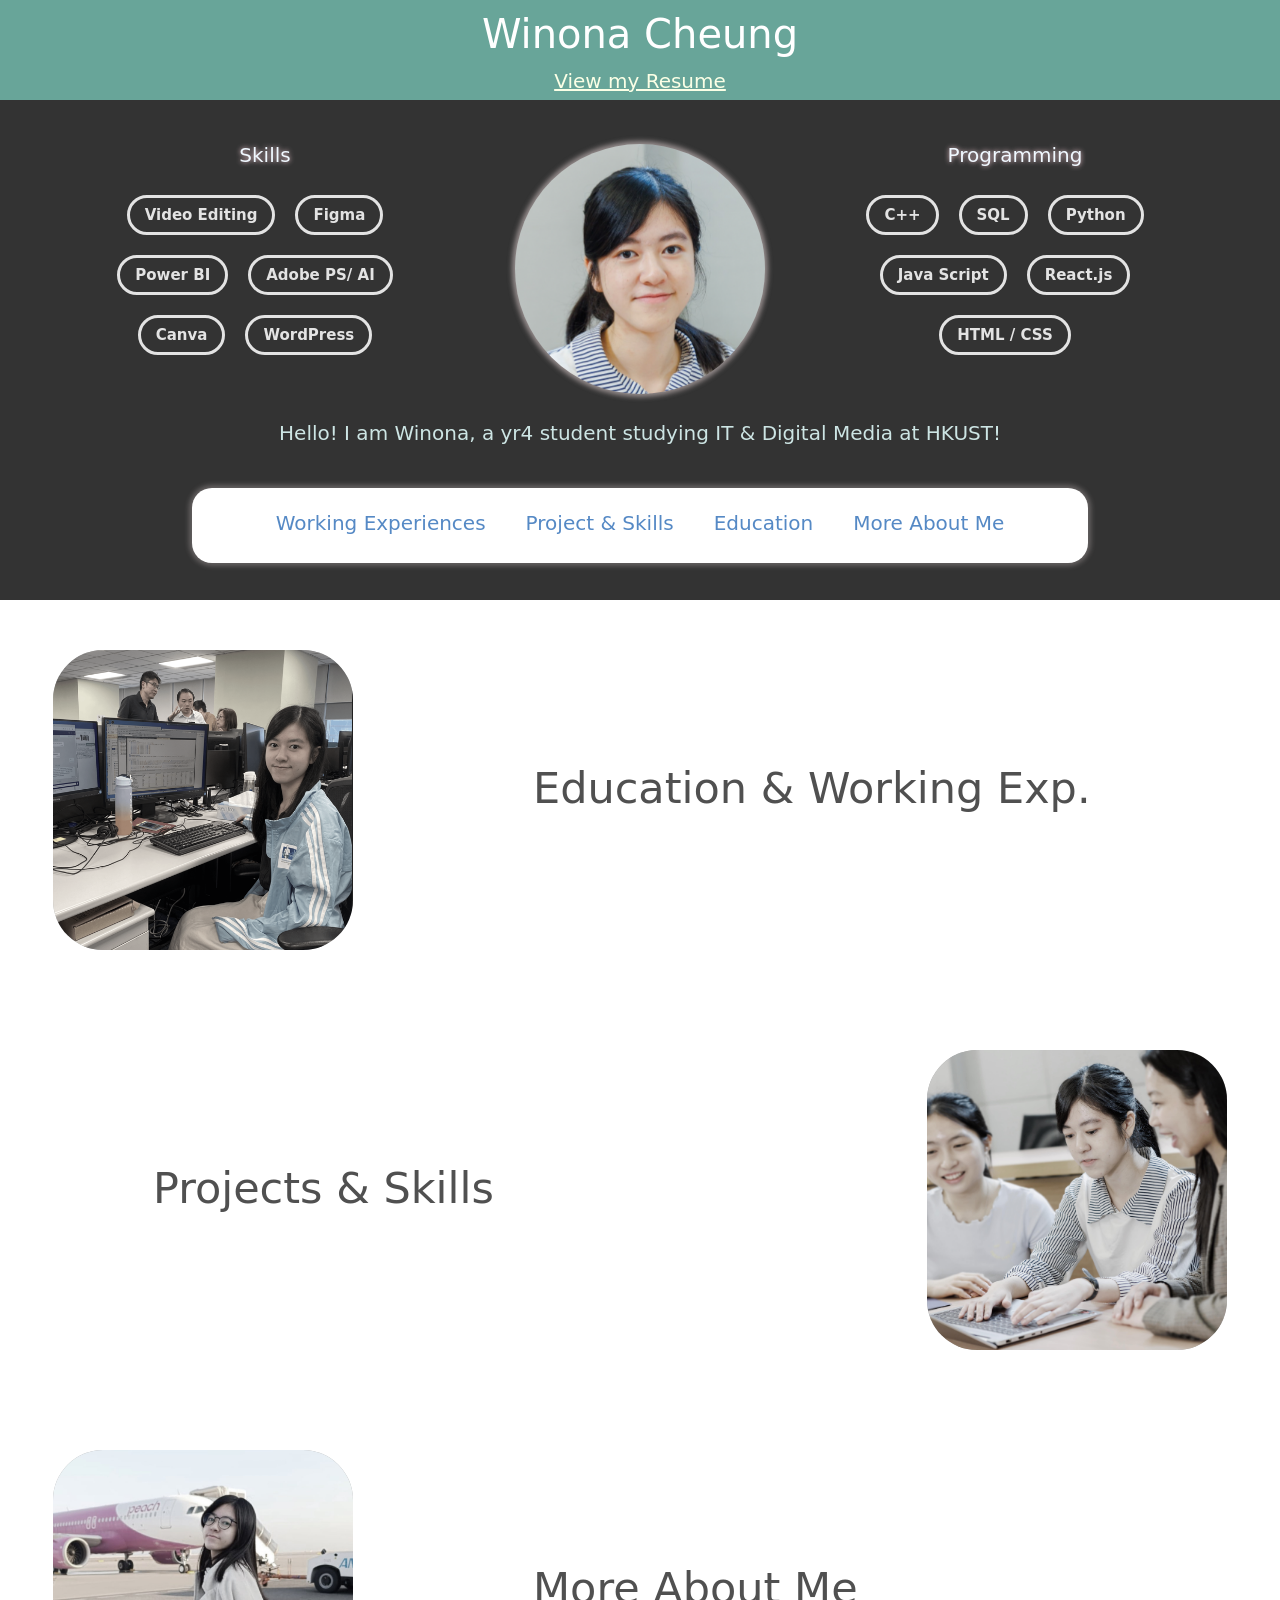
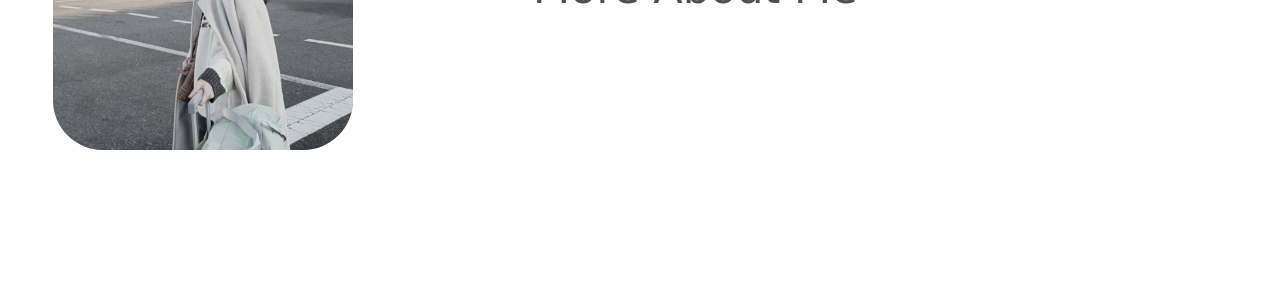
<file: index.html>
<!DOCTYPE html>
<html>
<head>
<title>Winona Cheung</title>
<meta charset="UTF-8">
<meta name="viewport" content="width=device-width, initial-scale=1">
<link rel="stylesheet" href="style.css">

<link href="https://cdn.jsdelivr.net/npm/bootstrap@5.3.3/dist/css/bootstrap.min.css" rel="stylesheet" integrity="sha384-QWTKZyjpPEjISv5WaRU9OFeRpok6YctnYmDr5pNlyT2bRjXh0JMhjY6hW+ALEwIH" crossorigin="anonymous">

</head>
<body>
  <div class="header">
    <h1>Winona Cheung</h1>
    <h4><a href="./images/Resume.pdf" target="_blank">View my Resume</a></h4>
    
</div>
<div class="homePage">

  <div class="main">
 
   
    <div class="home_top">
    <div class="profo" >
      <div  class="profo-1">
 
      <h5 >Skills</h5>
        <ul class="home_skillsets1">
          <li ><a href="./myProject.html?video=true">Video Editing</a></li>

          <li ><a href="./myProject.html?figma=true">Figma</a></li>
          <li >Power BI</li>
          <li ><a href="./myEdu_and_work.html?adobe=true">Adobe PS/ AI</a></li>
          <li >Canva</li>
          <li ><a href="./myEdu_and_work.html?wordpress=true">WordPress</a></li>

        </ul>
      </div> 
      <div  class="profo-2">     
        <br>
        <img class="icon" src="./images/Profile pic.png">
      </div>
        <div  class="profo-3">
      <h5>Programming</h5>
      <ul class="home_skillsets2">
            <li ><a href="./myEdu_and_work.html?cpp=true"> C++ </a> </li>
            <li > <a href="./myEdu_and_work.html?sql=true"> SQL</a> </li>
            <li ><a href="./myProject.html?python=true">  Python </a> </li>
            <li > <a href="./myProject.html?js=true">Java Script</a> </li>
          <li > <a href="./myProject.html?js=true"> React.js </a></li>
          <li > HTML / CSS </li>
            <!-- <li > MongoDB </li> -->
          </ul>
        </div>
    </div>

    <br>
     <p class="self_intro">Hello! I am Winona, a yr4 student studying IT & Digital Media at HKUST!</p>

    <br>
    
    <div class="home_navi">
      <ul class="home_navi_list" >

       <li class="navi_list_myWork" id="myWork"><a href="./myEdu_and_work.html?scroll=true">Working Experiences</a></li>

       <li class="navi_list_myPro"><a href="./myProject.html">Project & Skills</a></li>
       <li class="navi_list_myEdu"><a href="./myEdu_and_work.html">Education</a></li>
       <li class="navi_list_aboutMe"><a href="./about.html">More About Me</a></li>
      </ul>

    </div>
      <div class="home_topImage">
        
    </div>
    </div>
      
    <div class="home_box">
      
      <div class="home_box_1">
        <div class="myPro_icon">
          <img src="./images/intern.png" class="normalImage">
          <img src="./images/intern-hover.png" class="image-hover">
        </div>
        <div class="myPro_box">
          <h1>Education & Working Exp.</h1>
          <ul>
            <li>HKUST BEng in Computer Engineering</li>
            <li>Extended Major in Digital Media & Creative Art</li>
            <li>4 Internships</li>
          </ul>
          <button type="button" class="btn btn-outline-primary me-5">
            <a href="./myEdu_and_work.html" >Learn More</a></button>
        </div>
      </div>
   
      <div class="home_box_2">
        <div class="myEdu_box">
          <h1>Projects & Skills</h1>
          <ul>

            <li>Personal Website</li>
            <li>Web App</li>
            <li>Computer Vision</li>
            <li>C++ school work</li>
            <li>Figma & WordPress</li>
          </ul>
          <button type="button" class="btn btn-outline-primary ms-1 " >
            <a href="./myProject.html">Learn More</a></button>
        </div>
        <div class="myEdu_icon">
          <img src="./images/working.JPG" class="normalImage">
          <img src="./images/working-hover.JPG"  class="image-hover">
        </div>

      </div>
  
      <div class="home_box_3">
        <div class="myho_icon">
          <img src="./images/travel.JPG" class="normalImage">
          <img src="./images/travel-hover.JPG" class="image-hover">
        </div>
        <div class="myho_box">
          <h1>More About Me</h1>
          <ul>
            <li>Hackathon</li>
            <li>Overseas Exchange</li>

          </ul>
          <button type="button" class="btn btn-outline-primary me-5">
            <a href="./about.html">Learn More</a> </button>
        </div>
      </div>


    </div>
  </div>


  

</body>
</html>
</file>
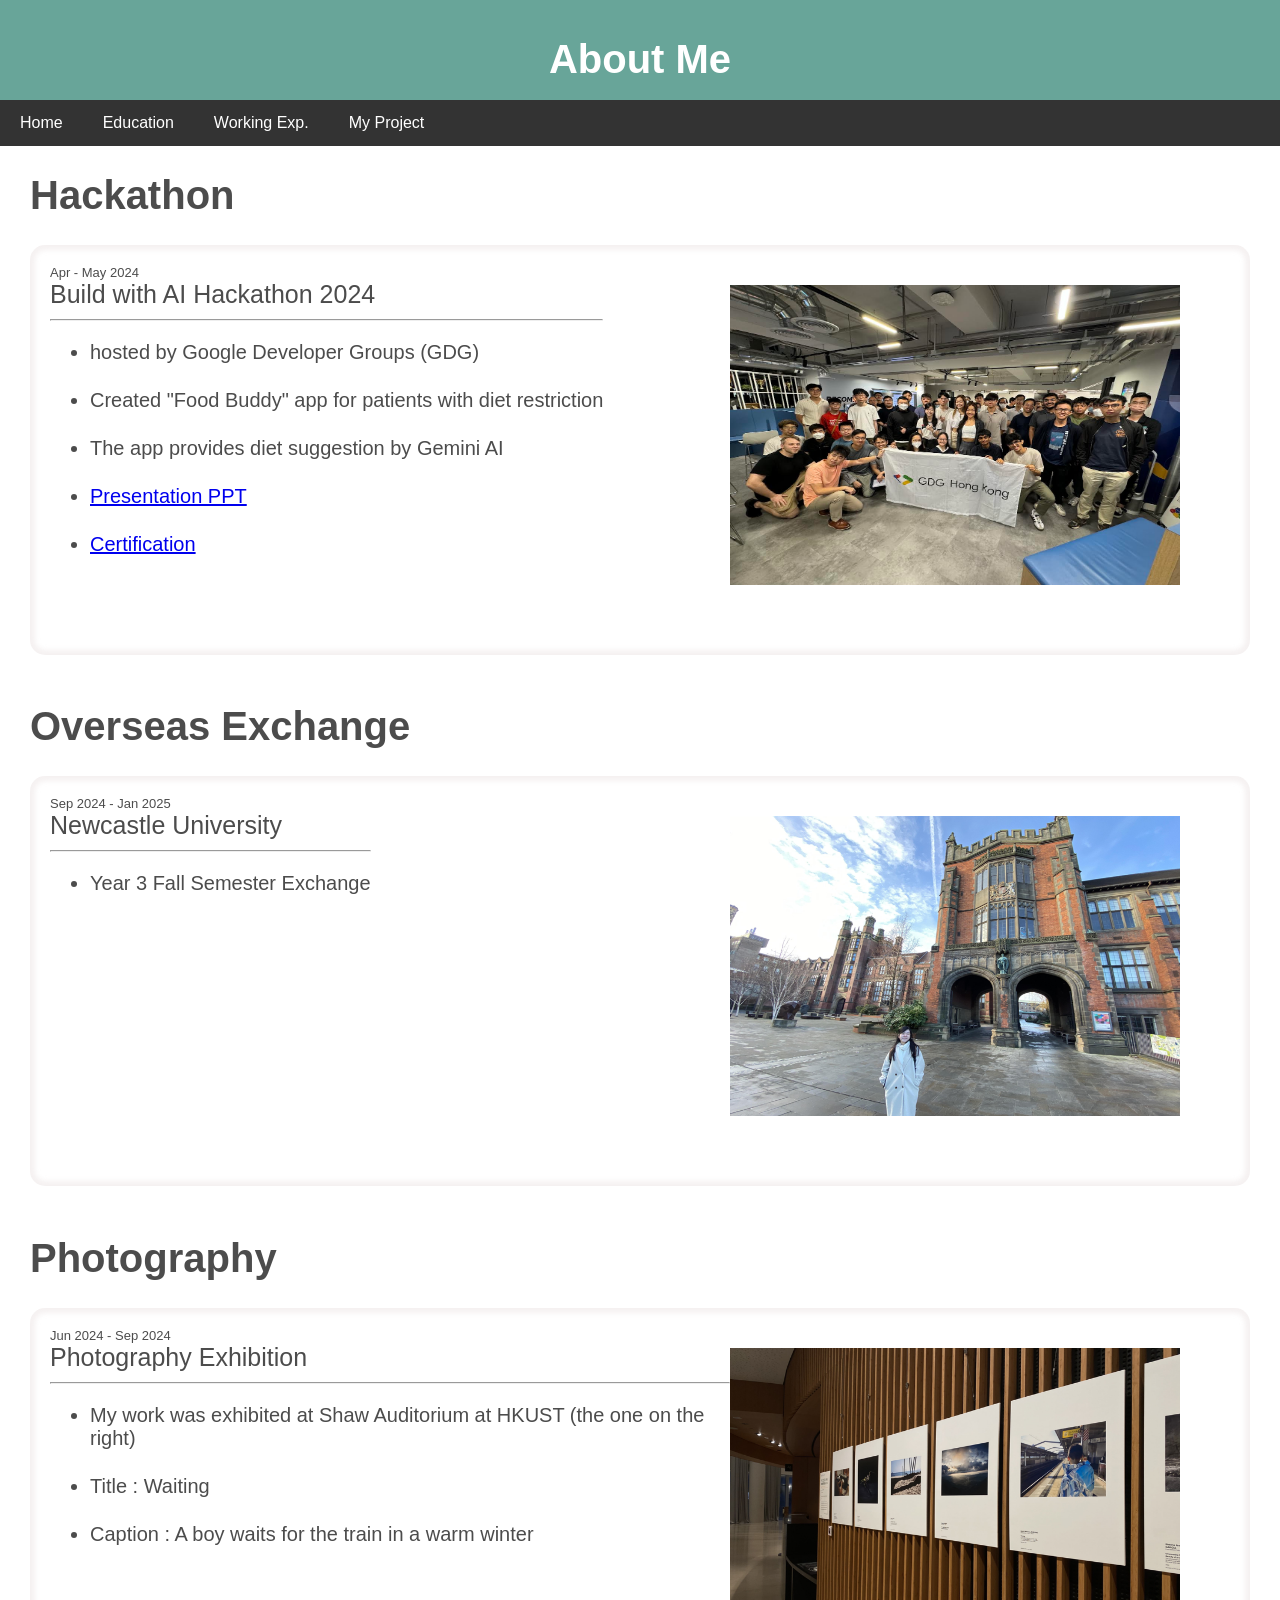
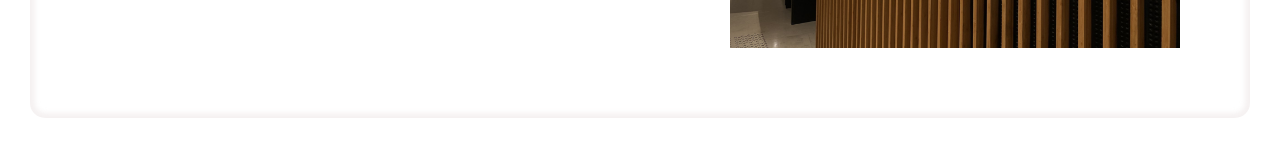
<file: about.html>
<!DOCTYPE html>
<html lang="en">
<head>
<meta charset="UTF-8">
<meta name="viewport" content="width=device-width, initial-scale=1.0">
<link rel="stylesheet" href="style.css">
    
    <title>About Me</title>
</head>
<body>
    <div class="header">
        <h1>About Me</h1>
        
    </div>
      

      <div class="navbar">
        <a href="./index.html">Home</a>
        <a href="./myEdu_and_work.html">Education</a>
        <a href="./myEdu_and_work.html?scroll=true">Working Exp.</a>
        <a href="./myProject.html">My Project</a>
      </div>

      <div class="container">
        <div class="section">
          <h1>Hackathon</h1>
          
          <div class="entry">
            <div class="entry-text">
              <div class="Date">Apr - May 2024</div>
              <div class="edu_title">Build with AI Hackathon 2024</div>
              <hr>
              <ul class="edu_ul">
                <li>hosted by Google Developer Groups (GDG)</li>
                <li>Created "Food Buddy" app for patients with diet restriction</li>
                <li>The app provides diet suggestion by Gemini AI</li>
                <li><a  href="./images/hackathon-ppt.pptx">Presentation PPT</a></li>
                <li><a  href="./images/hackathon01.jpg">Certification</a></li>
              </ul>
          </div>          
          <div class="entry-img" >
            <img src="./images/hackathon02.jpg">
  
          </div>
        </div>
          <br>
      </div>
      <div class="section">
        <h1>Overseas Exchange</h1>
        <div class="entry">
          <div class="entry-text">
            <div class="Date">Sep 2024 - Jan 2025</div>
            <div class="edu_title">Newcastle University</div>
            <hr>
            
            <ul class="edu_ul">
              <li>Year 3 Fall Semester Exchange </li>

            </ul>
        </div>          
        <div class="entry-img" >
          <img src="./images/ncl.png">

        </div>
      </div>
        <br>
    </div>
    <div class="section">
      <h1>Photography</h1>
      <div class="entry">
        <div class="entry-text">
          <div class="Date">Jun 2024 - Sep 2024 </div>
          <div class="edu_title">Photography Exhibition</div>
          <hr>
          
          <ul class="edu_ul">
            <li>My work was exhibited at Shaw Auditorium at HKUST (the one on the right)</li>
            <li>Title : Waiting</li>
            <li>Caption : A boy waits for the train in a warm winter</li>

          </ul>
      </div>          
      <div class="entry-img" >
        <img src="./images/photo.png">

      </div>
    </div>
      <br>
  </div>
      </div>
</body>
</html>
</file>
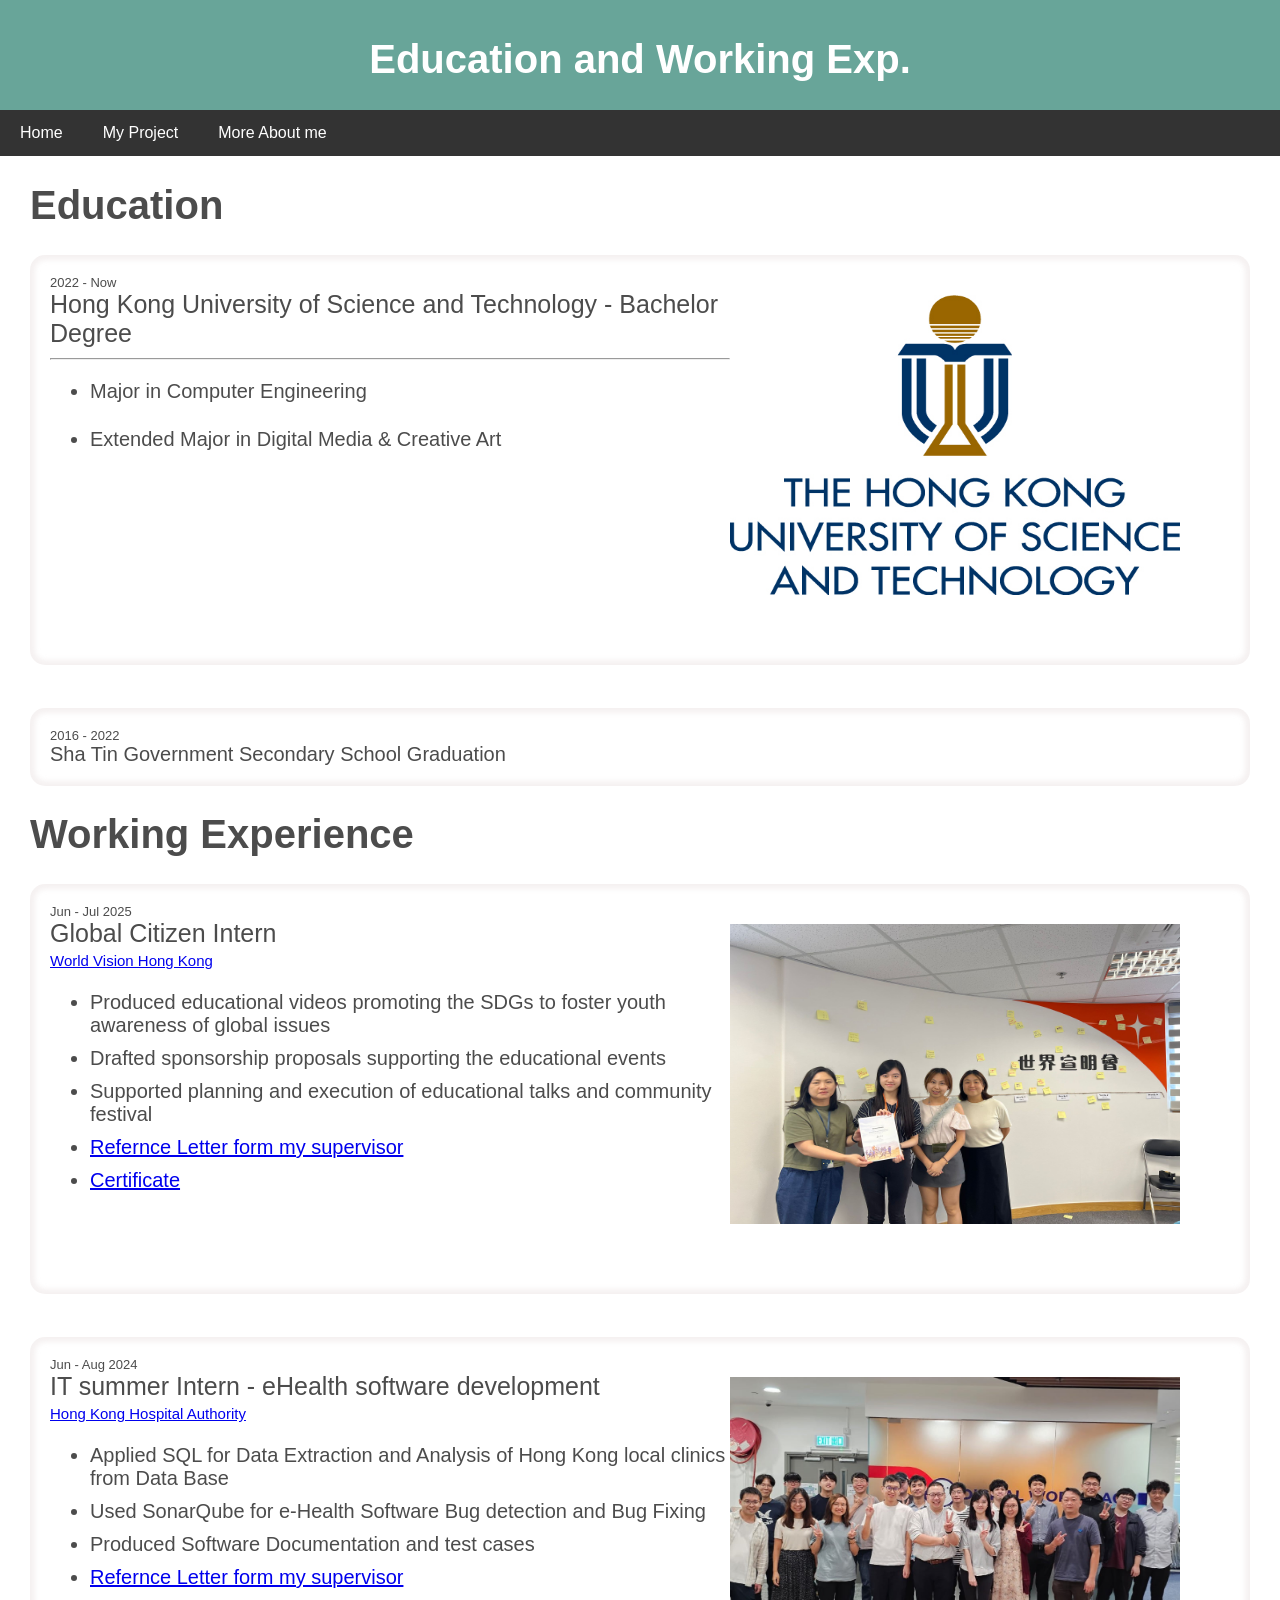
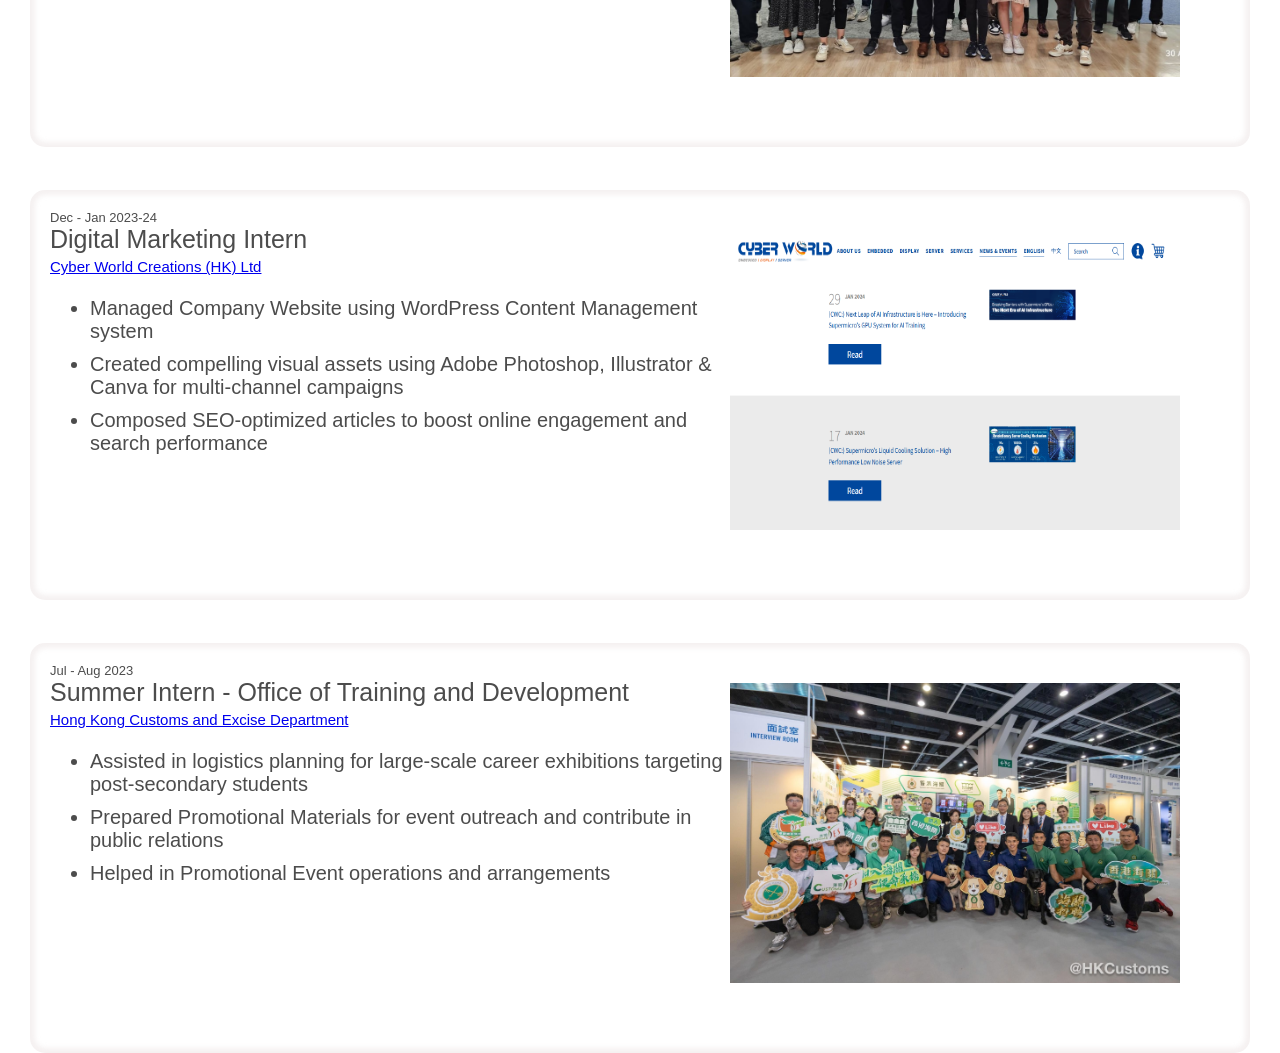
<file: myEdu_and_work.html>
<!DOCTYPE html>
<html lang="en">
<head>
<meta charset="UTF-8">
<meta name="viewport" content="width=device-width, initial-scale=1.0">
<link rel="stylesheet" href="style.css">
    
    <title>Education and Working Exp.</title>
</head>
<body >
    <div class="header" style="height: 110px;">
        <h1>Education and Working Exp.</h1>
        
    </div>
      <div class="navbar">
        <a href="./index.html">Home</a>
        <a href="./myProject.html">My Project</a>
        <a href="./about.html">More About me</a>
      </div>
      <div class="container">
      <div class="section">
        <h1>Education</h1>
        <div class="entry">
          <div class="entry-text">
            <div class="Date">2022 - Now</div>
            <div class="edu_title">Hong Kong University of Science and Technology - Bachelor Degree </div>
            <hr/>
            
            <ul class="edu_ul">
              <li>Major in Computer Engineering</li>
              <li>Extended Major in Digital Media & Creative Art</li>
             
            </ul>
        </div>          
        <div class="entry-img">
          <img src="./images/ust.jpg">

        </div></div>
        <br>
        <div class="entry"><div class="entry-text">
            <div class="Date">2016 - 2022</div>
            <div>Sha Tin Government Secondary School Graduation</div>
        </div></div>
    </div>
    <div class="section">
        <h1>Working Experience</h1>
         <div class="entry">
          <div class="entry-text">
          <div class="Date">Jun - Jul 2025</div>
          <div class="edu_title" > Global Citizen Intern</div>
            <a href="https://www.worldvision.org.hk/en/" target="_blank">World Vision Hong Kong</a>
            <br>
          <ul class="work_ul">
              <li>Produced educational videos promoting the SDGs to foster youth awareness of global issues</li>
              <li>Drafted sponsorship proposals supporting the educational events</li>
              <li>Supported planning and execution of educational talks and community festival</li>
              <li><a href="./images/wvhk-ref.pdf" target="_blank">Refernce Letter form my supervisor</a></li>
              <li><a href="./images/wvhk-cert.pdf" target="_blank">Certificate</a></li>
            </ul></div>
          
          <div class="entry-img">
            <img src="./images/wvhk.jpg">
          </div>
          </div>
        <br>
        <div class="entry">
          <div class="entry-text">
          <div class="Date">Jun - Aug 2024</div>
          <div class="edu_title" > IT summer Intern - eHealth software development</div>
            <a href="https://hk.linkedin.com/company/hospital-authority" target="_blank">Hong Kong Hospital Authority</a>
            <br>
          <ul class="work_ul">
              <li>Applied SQL for Data Extraction and Analysis of Hong Kong local clinics from Data Base</li>
              <li>Used SonarQube for e-Health Software Bug detection and Bug Fixing</li>
              <li>Produced Software Documentation and test cases</li>
              <li><a href="./images/HAIT Intern reference letter.pdf" target="_blank">Refernce Letter form my supervisor</a></li>
            </ul></div>
          
          <div class="entry-img">
            <img src="./images/2024summer.jpg">
          </div>
          </div>
        <br>
        <div class="entry">
          <div class="entry-text">
          <div class="Date">Dec - Jan 2023-24</div>
          <div class="edu_title">Digital Marketing Intern</div>
            <a href="https://www.cyberworld.hk/en/" target="_blank">Cyber World Creations (HK) Ltd</a>
            <br>
            <ul class="work_ul">
              <li>Managed Company Website using WordPress Content Management system</li>
              <li>Created compelling visual assets using Adobe Photoshop, Illustrator & Canva for multi-channel campaigns</li>
              <li>Composed SEO-optimized articles to boost online engagement and search performance</li>
            </ul></div>          
            <div class="entry-img">
              <img src="./images/2023winter.png">
            </div>
          </div>
        <br>
        <div class="entry">
          <div class="entry-text">
          <div class="Date">Jul - Aug 2023</div>
          <div class="edu_title">Summer Intern - Office of Training and Development</div>
            <a href="https://www.customs.gov.hk/en/home/index.html" target="_blank">Hong Kong Customs and Excise Department</a>
            <br>
            
            <ul class="work_ul">
              <li>Assisted in logistics planning for large-scale career exhibitions targeting post-secondary students</li>
              <li>Prepared Promotional Materials for event outreach and contribute in public relations</li>
              <li>Helped in Promotional Event operations and arrangements</li>
            </ul>
          </div>
          <div class="entry-img">
            <img src="./images/2023summer.JPG">
          </div>
          </div>
    </div>
  </div>



  <script>
    window.onload = function() {
        const urlParams = new URLSearchParams(window.location.search);
        if (urlParams.get('scroll') === 'true') {
            window.scrollTo({ top: 780, left: 0, behavior: 'smooth' }); 
        }
        if (urlParams.get('cpp') === 'true') {
            window.scrollTo({ top: 100, left: 0, behavior: 'smooth' }); 
        }
        if (urlParams.get('sql') === 'true') {
            window.scrollTo({ top: 1300, left: 0, behavior: 'smooth' }); 
        }
        if (urlParams.get('adobe') === 'true'||urlParams.get('wordpress') === 'true') {
            window.scrollTo({ top: 1700, left: 0, behavior: 'smooth' }); 
        }
    };
</script>


      
</body>
</html>
</file>
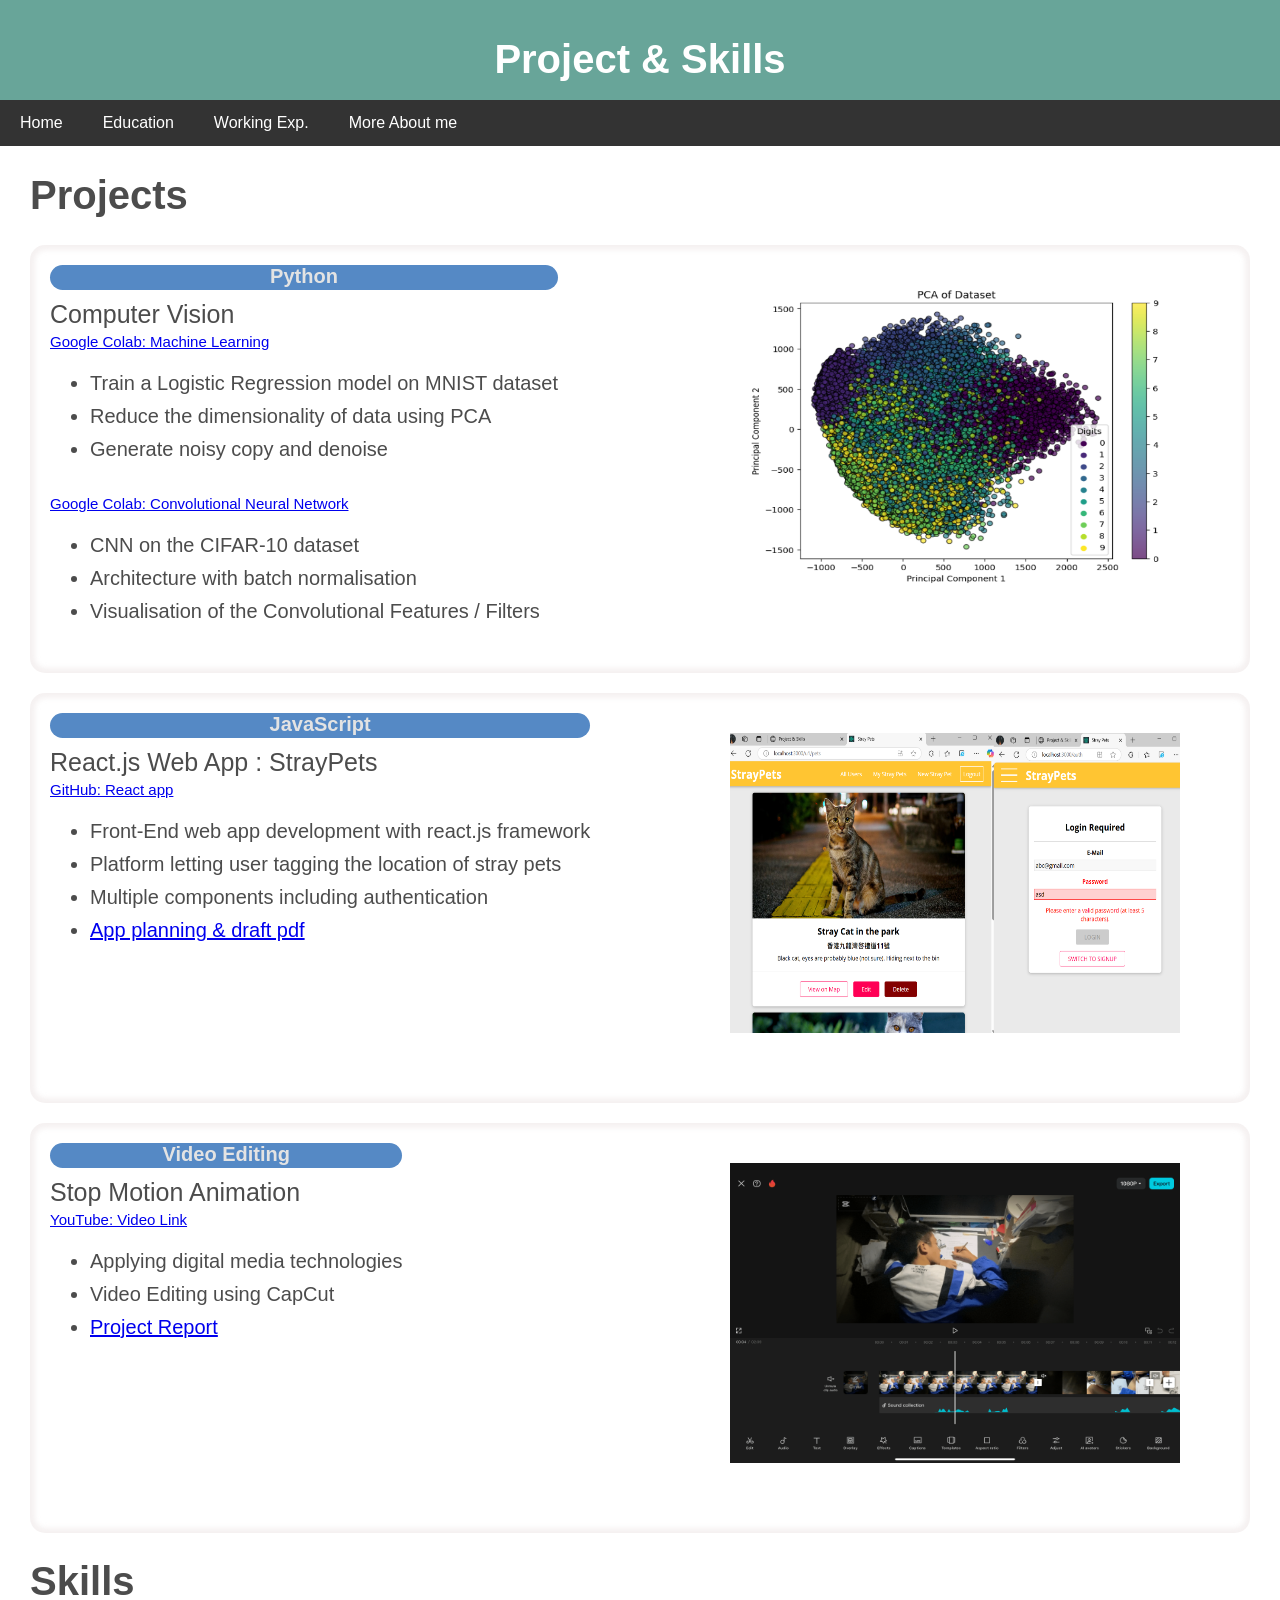
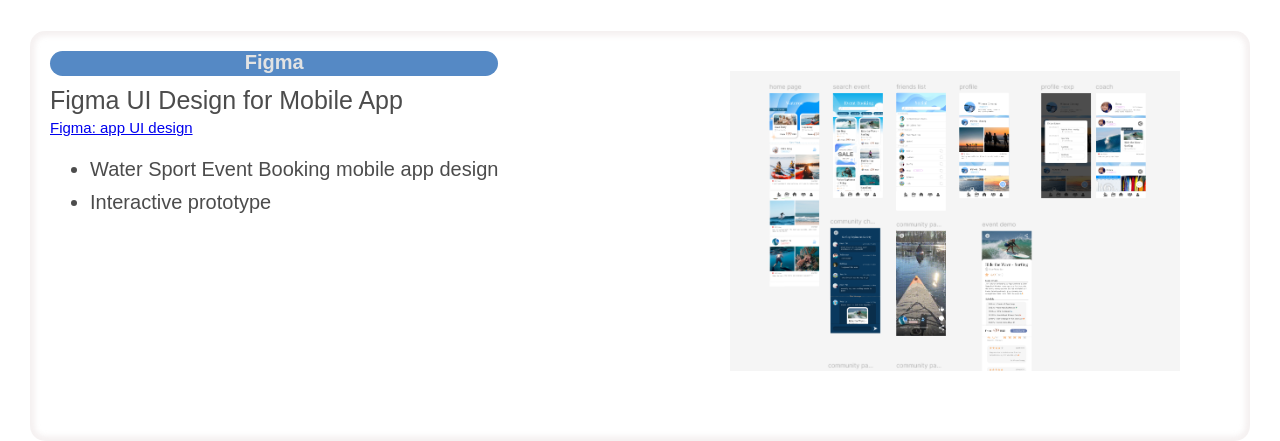
<file: myProject.html>
<!DOCTYPE html>
<html lang="en">
<head>
<meta charset="UTF-8">
<meta name="viewport" content="width=device-width, initial-scale=1.0">
<link rel="stylesheet" href="style.css">
    
    <title>Project & Skills</title>
</head>
<body>
    <div class="header">
        <h1>Project & Skills</h1>
        
    </div>
      

      <div class="navbar">
        <a href="./index.html">Home</a>
        <a href="./myEdu_and_work.html">Education</a>
        <a href="./myEdu_and_work.html?scroll=true">Working Exp.</a>
        <a href="./about.html">More About  me</a>
      </div>
      <div class="container">
        <div class="section">
          <h1>Projects</h1>
          <div class="entry">
            <div class="entry-text">
              <div class="skill">Python</div>
              <div class="edu_title" >Computer Vision</div>
                <a href="https://colab.research.google.com/drive/1qv1y6tPJ_GlYVPstlUok1uN5pc5tT6on?usp=sharing" target="_blank">Google Colab: Machine Learning</a>
                <ul class="work_ul">
                  <li>Train a Logistic Regression model on MNIST dataset</li>
                  <li>Reduce the dimensionality of data using PCA</li>
                  <li>Generate noisy copy  and denoise</li>
                </ul>
                <a href="https://colab.research.google.com/drive/1BL9lDkJJFi2FhrAEWjYzT8JlqM2QTRBT?usp=sharing" target="_blank">Google Colab: Convolutional Neural Network</a>
                <ul class="work_ul">
                  <li>CNN on the CIFAR-10 dataset </li>
                  <li>Architecture with batch normalisation</li>
                  <li>Visualisation of the Convolutional Features / Filters</li>
                </ul></div>
              
              <div class="entry-img">
                <img src="./images/computer-vision.png">

              </div>

            </div><div class="entry">
              <div class="entry-text">
                <div class="skill">JavaScript</div>
                <div class="edu_title" >React.js Web App : StrayPets</div>
                  <a href="https://github.com/ErinCHK/reactjs-straypet.git" target="_blank">GitHub: React app</a>
                  <ul class="work_ul">
                    <li>Front-End web app development with react.js framework</li>
                    <li>Platform letting user tagging the location of stray pets</li>
                    <li>Multiple components including authentication</li>
                    <li><a href="./images/ReactAppPlan.pdf" target="_blank">App planning & draft pdf</a></li>
                  </ul>
                 </div>
                
                <div class="entry-img">
                  <img src="./images/reactApp.png">
  
                </div>
  
            </div>

          </div><div class="entry">
            <div class="entry-text">
              <div class="skill">Video Editing</div>
              <div class="edu_title" >Stop Motion Animation</div>
                <a href="https://youtu.be/2wWz83pkyfk?si=WWZoVk8CLShdoIvJ" target="_blank">YouTube: Video Link</a>
                <ul class="work_ul">
                  <li>Applying digital media technologies</li>
                  <li>Video Editing using CapCut</li>
                  <li><a href="./images/EMIA 2200 Report.pdf" target="_blank">Project Report</a></li>
                </ul>
               </div>
              
              <div class="entry-img">
                <img src="./images/videoDemo.png">

              </div>

          </div>
        
        <div class="section">
          <h1>Skills</h1>
          <div class="entry">
            <div class="entry-text">
              <div class="skill">Figma</div>
              <div class="edu_title" >Figma UI Design for Mobile App </div>
                <a href="https://www.figma.com/design/aSQiCk3WoCIDEnEFqk5vnv/wateroo?t=Pr9EzgI9ZpaedatT-1" target="_blank">
                  Figma: app UI design</a>
                <ul class="work_ul">
                  <li>Water Sport Event Booking mobile app design</li>
                  <li>Interactive prototype</li>
                </ul>
                </div>
              
              <div class="entry-img">
                <img src="./images/figma.png">

              </div>
</div>
          </div>
        </div>
      </div>

     <script>
        window.onload = function() {
            const urlParams = new URLSearchParams(window.location.search);
            if (urlParams.get('js') === 'true') {
                window.scrollTo({ top: 700, left: 0, behavior: 'smooth' }); 
            }
            if (urlParams.get('python') === 'true') {
                window.scrollTo({ top: 100, left: 0, behavior: 'smooth' }); 
            }
            if (urlParams.get('figma') === 'true') {
                window.scrollTo({ top: 1500, left: 0, behavior: 'smooth' }); 
            }
            if (urlParams.get('video') === 'true') {
                window.scrollTo({ top: 1000, left: 0, behavior: 'smooth' }); 
            }
        };
    </script>
</body>
</html>
</file>
<file: style.css>
.container {
  display: flex;
  flex-direction: column;
  color: #4c4c4c;
  padding-left: 30px;
  font-size: 20px;
  padding-right: 30px;
}

.section {
  height: auto;
  align-items: center;
  justify-content: center;
}

.skill {
  text-align: center;
  border-radius: 20px;
  font-weight: bold;
  width: auto;
  height: 25px;
  color: #e3e3e3;
  padding: 0px 15px 0px 15px;
  background-color: #5589c5;
  margin-bottom: 10px;

}

.Date {
  font-size: 13px;
}

.work_ul>* {
  padding-bottom: 10px;
  font-size: 20px;
}

.entry {
  margin-top: 20px;
  padding: 20px;
  border-radius: 15px;
  height: auto;
  box-shadow: 0px 0px 5px 5px rgba(217, 203, 203, 0.271)inset
}

.entry-img>button {
  margin-left: auto;
}

.entry>*>a {
  font-size: 15px;

}

.entry {
  display: flex;
}

.entry-img {
  display: flex;
  flex-direction: column;
  margin-left: auto;
  margin-right: 50px; 
  margin-top: 20px;
  width: 450px;
  height: 350px;
}

.entry-img>img {
  margin-bottom: 10px;
  width: 450px;
  height: 300px;
  background-color: #505050;
}

.edu_title {
  font-size: 25px;
}

.edu_ul>* {
  padding-bottom: 25px;

}

/*///////////////////////////////////////*/
.self_intro{
  color: rgb(205, 229, 228);

  font-size: 20px;
}
* {
  box-sizing: border-box;
}

/* Style the body */
body {
  font-family: Arial;
  margin: 0;

}


/* Header/logo Title */
.header {
  padding: 10px 60px 60px 60px;
  text-align: center;
  background-color: #68a599;
  color: white;
  height: 100px;
  font-size: 20px;
}

.header > * >a{
  color: rgb(251, 255, 230);
  font-size: 20px;
}

.header > * >a:hover {
  color: rgb(36, 15, 198);
  font-size: 20px;
}

.navbar {
  display: flex;
  background-color: #333;
}

.navbar a {
  color: white;
  padding: 14px 20px;
  text-decoration: none;
  text-align: center;
}


.navbar a:hover {
  background-color: #ddd;
  color: black;
}

.homePage {

  display: flex;
  flex-wrap: nowrap;
}


.icon {
  width: 250px;
  height: 250px;
  background-color: #aaa;
  border-radius: 100%;
  align-items: center;
  justify-content: center;
  border: #f1d788;
  box-shadow: 0px 0px 5px 3px rgba(241, 224, 224, 0.521)
}

.home_navi {
  background-color: #ffffff;
  border-radius: 20px;
  width: 70%;
  height: 75px;
  box-shadow: 0px 0px 5px 3px rgba(241, 224, 224, 0.271)
}

.home_navi_list {
  display: flex;
  flex-direction: row;
  gap: 40px;
  align-items: center;
  justify-content: center;
  padding: 20px;
  list-style: none;
}

.home_navi_list>*>a {
  text-decoration: none;
  color: #5589c5;
  font-size: 20px;
}

.home_navi_list>*>a:hover {
  text-decoration: none;
  text-shadow: 0px 0px 5px rgb(152, 182, 214);
}

.home_top {
  padding-top: 20px;
  height: 500px;
  display: flex;
  align-items: center;
  flex-direction: column;
  background-color: #333;
}

.profo>*>h5 {
  color: aliceblue;
  text-shadow: 0px 0px 5px rgb(254, 212, 221);
}

.main {
  flex: auto;
  min-width: 100px;
  /* background-image: url(
    "https://www.transparenttextures.com/patterns/skulls.png"
    ); */
  background-image: url("https://www.transparenttextures.com/patterns/swirl.png"
    );
}

.home_topImage {
  display: flex;
  justify-content: flex-end;
}

.profo {
  display: flex;
  flex-direction: row;
  align-items: center;

}
.profo-1>ul>*>a,.profo-2>ul>*>a,.profo-3>ul>*>a{
  text-decoration: none;
  color: #e3e3e3;
}
.profo-2>* {
  margin-left: 50px;
  margin-right: 50px;
  align-items: center;
  justify-content: center;
}

.profo-1,
.profo-3 {
  width: 400px;
}

.profo-1>*,
.profo-3>* {
  color: #787171;
  align-content: center;
  text-align: center;
  justify-content: center;
}

.profo-1>ul>*,
.profo-3>ul>* {
  color: #e3e3e3;
  border-color: #e3e3e3;
  border: solid 3px;
}

.profo-1>ul>*:hover {
  color: #787171;
  background-color: rgb(226, 251, 196, 0.85)
}

.profo-3>ul>*:hover {
  color: #787171;
  background-color: rgb(247, 204, 229, 0.85)
}

.home_skillsets1,
.home_skillsets2 {
  display: flex;
  flex-direction: row;
  list-style-type: none;
  padding-right: 50px;
  padding-left: 50px;
  flex-wrap: wrap;
  transition: all 0.5s ease;
}

.home_skillsets1>li,
.home_skillsets2>li {


  border-radius: 20px;
  text-align: center;
  align-content: center;
  height: 40px;
  padding: 0px 15px 0px 15px;
  margin-right: 20px;
  margin-top: 20px;
  font-weight: bold;
  font-size: 15px;
}

.home_skillsets1>*>a:hover,
.home_skillsets2>*>a:hover {
  color: #787171;
}

.home_box_1,
.home_box_2,
.home_box_3 {
  background-image: url("https://www.transparenttextures.com/patterns/swirl.png"
    );
  background-color: #ffffff;
  width: 100%;
  height: 400px;
  border: solid #ffffff;
}

.home_box_1:hover,
.home_box_2:hover,
.home_box_3:hover {
  border: solid rgb(254, 212, 221);
}

.home_box_1,
.home_box_3 {
  display: flex;
  padding: 10px 50px 10px 50px;
  align-items: center;
  gap: 80px;
}

.myPro_icon,
.myho_icon {
  flex-shrink: 0;

  width: 300px;
  height: 300px;
  background-color: #aaa;
  border-radius: 50px;
}

.myPro_box,
.myho_box {
  height: 100%;
  width: 500px;
  flex-grow: 1;
  border-radius: 25px;
  /*background-color: cadetblue;*/

}

.myPro_box>h1,
.myEdu_box>h1,
.myho_box>h1 {
  color: #505050;
  font-size: 43px;
  padding: 150px 100px
}

.home_box_1:hover>.myPro_box>h1,
.home_box_2:hover>.myEdu_box>h1,
.home_box_3:hover>.myho_box>h1 {
  color: #505050;
  padding: 30px 100px 0px 100px;
  transform: translateY(-20px);
  transition: transform 0.4s;
  text-shadow: 0px 0px 5px rgb(254, 212, 221);
}

.myPro_box>ul,
.myEdu_box>ul,
.myho_box>ul {
  color: #505050;
  font-size: 25px;
  opacity: 0;
  visibility: hidden;
  padding-left: 100px;

}

.myPro_box>.btn-outline-primary,
.myho_box>.btn-outline-primary,
.myEdu_box>.btn-outline-primary {
  opacity: 0;
  visibility: hidden;
  position: relative;
}

.myPro_box>.btn-outline-primary,
.myho_box>.btn-outline-primary {
  float: right;
}

.myEdu_box>.btn-outline-primary {
  float: left;
}

.home_box_1:hover>.myPro_box>ul,
.home_box_2:hover>.myEdu_box>ul,
.home_box_3:hover>.myho_box>ul,
.home_box_1:hover>.myPro_box>.btn-outline-primary,
.home_box_3:hover>.myho_box>.btn-outline-primary,
.home_box_2:hover>.myEdu_box>.btn-outline-primary {
  visibility: visible;
  opacity: 1;
  transition: opacity 0.5s;
}

.home_box_2 {
  display: flex;
  padding: 10px 50px 10px 50px;
  align-items: center;
  gap: 80px
}

.myEdu_icon {
  flex-shrink: 0;
  width: 300px;
  height: 300px;
  background-color: #aaa;
  border-radius: 50px;
}

.myEdu_box {
  height: 100%;
  width: 500px;
  flex-grow: 1;
  border-radius: 25px;
  /* background-color: rgb(160, 95, 140);*/
}

.home_box img {
  border-radius: 50px;
  width: 300px;
  height: 300px;
  position: absolute;
  transition: opacity 0.3s ease;

}

.normalImage {
  opacity: 1;
}

.image-hover {
  opacity: 0;
}

.home_box_1:hover .image-hover,
.home_box_2:hover .image-hover,
.home_box_3:hover .image-hover {
  opacity: 1;
  box-shadow: 5px 5px 10px rgb(120, 120, 120)
}

.home_box_1:hover .normalImage,
.home_box_2:hover .normalImage,
.home_box_3:hover .normalImage {
  opacity: 0;
}


@media (max-width: 850px) {

  .myPro_box>h1,
  .myEdu_box>h1,
  .myho_box>h1 {
    font-size: 30px;
  }

  .myEdu_icon,
  .myho_icon,
  .myPro_icon {
    width: 200px;
    height: 200px;
  }
  .myEdu_icon > img,
  .myho_icon > img,
  .myPro_icon  > img{
    width: 200px;
    height: 200px;
  }

}
</file>
